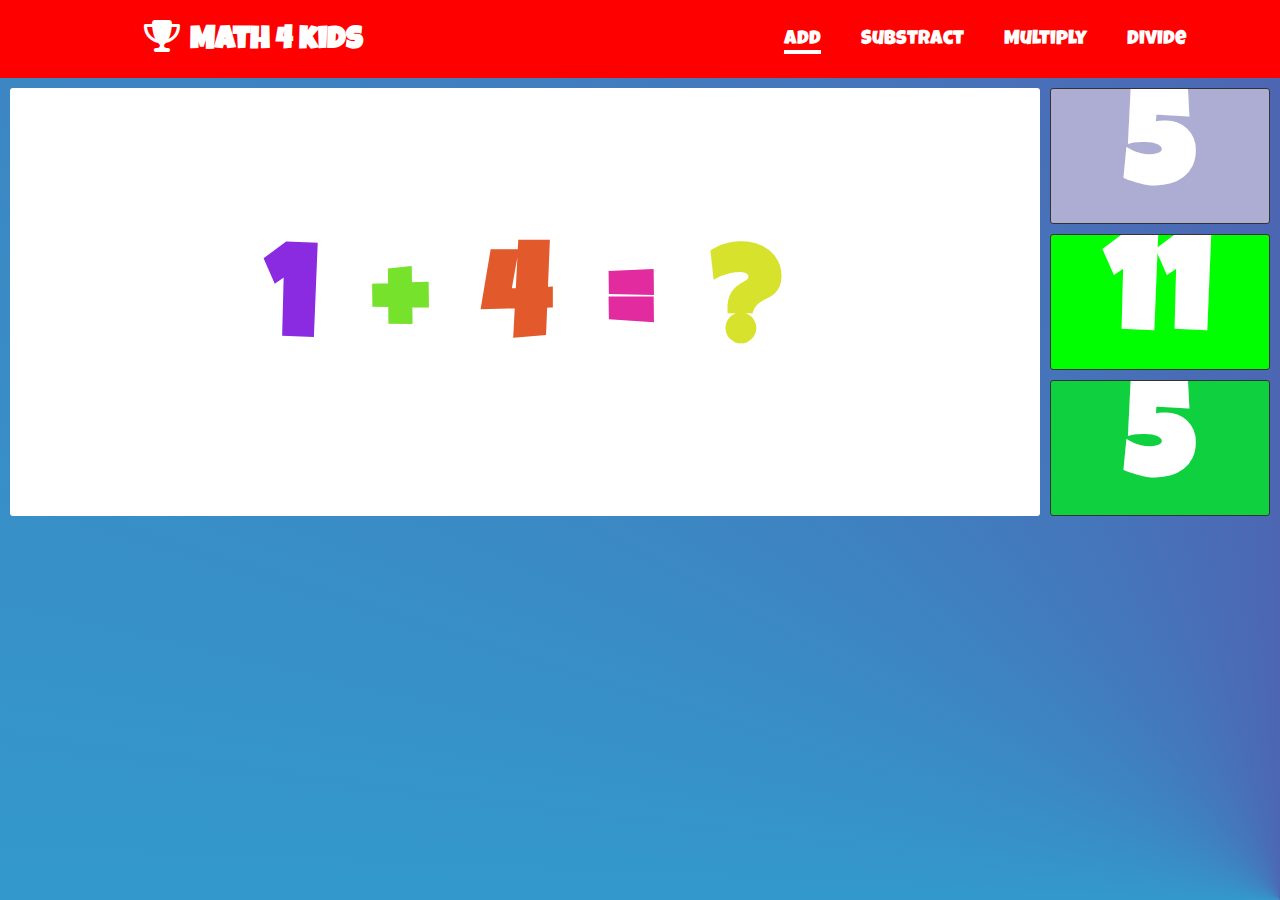
<file: index.html>
<!DOCTYPE html>
<html lang="en">
<head>
    <meta charset="UTF-8">
    <meta name="viewport" content="width=device-width, initial-scale=1.0">
    <link rel="stylesheet" href="style.css">
    <link rel="stylesheet" href="https://cdnjs.cloudflare.com/ajax/libs/font-awesome/6.4.2/css/all.min.css">
    <title>Add</title>
</head>
<body>

<audio src="audio/BuzzerWrongAnswerSoundEffect.mp3" id="audioWrongAnswer"></audio>
    <header>

        <h1><i class="fa-solid fa-trophy"></i>Math 4 kids</h1>
        <ul>
            <li class="current"><a href="index.html">Add</a></li>
            <li><a href="substract.html">Substract</a></li>
            <li><a href="multiply.html">Multiply</a></li>
            <li><a href="divide.html">Divide</a></li>
        </ul>
    </header>   


    <div class="wrapper">
        <div class="equation">
            <h1 style="color:blueviolet" id="num1">1</h1>
            <h1 style="color:rgb(119, 226, 43)">+</h1>
            <h1 style="color:rgb(226, 89, 43)" id="num2">3</h1>
            <h1 style="color:rgb(226, 43, 159)">=</h1>
            <h1 style="color:rgb(214, 226, 43)">?</h1>
        </div>
        <div class="answer-options">
          <h1 id="option1">1</h1>
          <h1 id="option2">2</h1>
          <h1 id="option3">3</h1>
        </div>
    </div>

    <script src="script.js"></script>
</body>
</html>
</file>
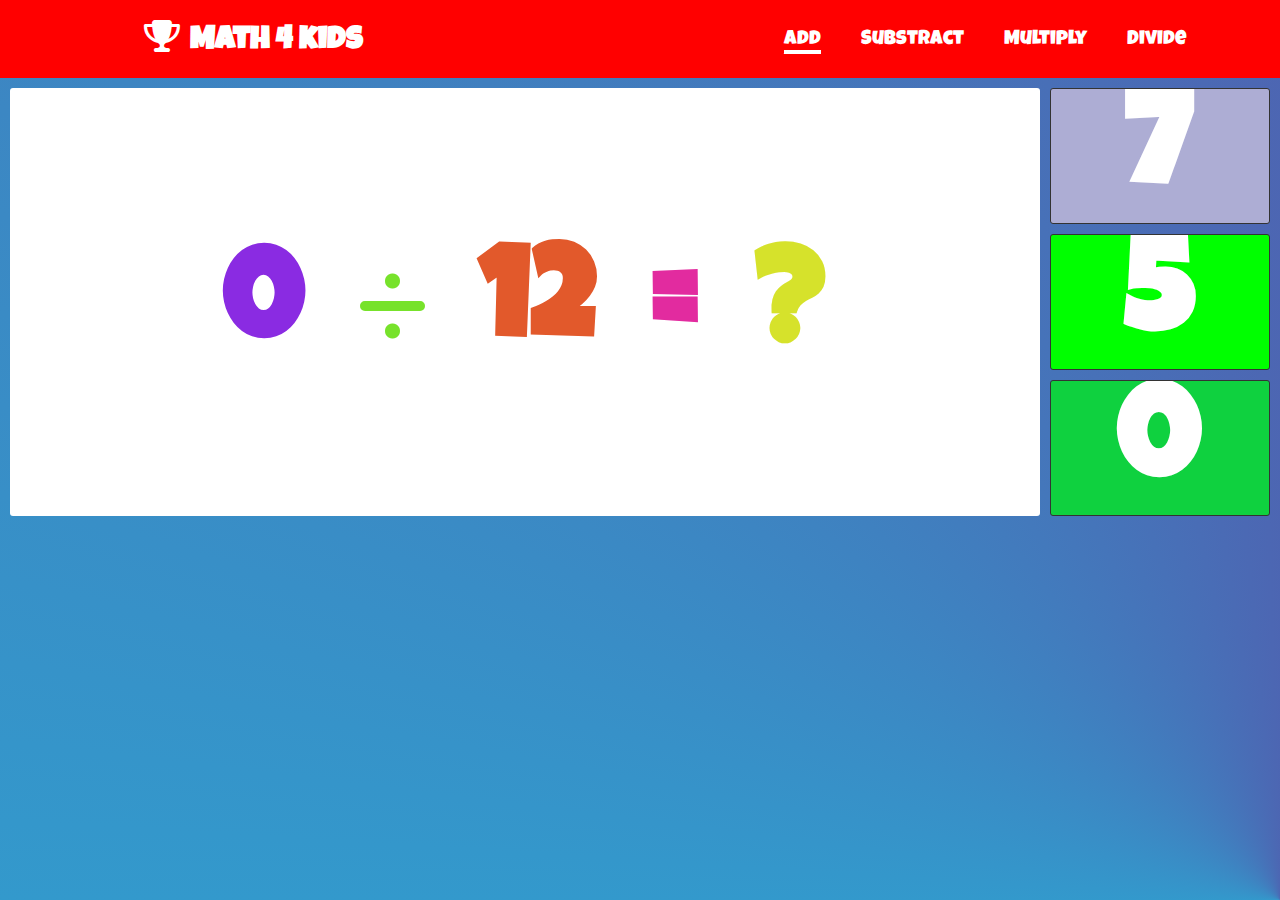
<file: divide.html>
<!DOCTYPE html>
<html lang="en">
<head>
    <meta charset="UTF-8">
    <meta name="viewport" content="width=device-width, initial-scale=1.0">
    <link rel="stylesheet" href="style.css">
    <link rel="stylesheet" href="https://cdnjs.cloudflare.com/ajax/libs/font-awesome/6.4.2/css/all.min.css">
    <title>Divide</title>
</head>
<body>

<audio src="audio/BuzzerWrongAnswerSoundEffect.mp3" id="audioWrongAnswer"></audio>
    <header>

        <h1><i class="fa-solid fa-trophy"></i>Math 4 kids</h1>
        <ul>
            <li class="current"><a href="index.html">Add</a></li>
            <li><a href="substract.html">Substract</a></li>
            <li><a href="multiply.html">Multiply</a></li>
            <li><a href="divide.html">Divide</a></li>
        </ul>
    </header>   


    <div class="wrapper">
        <div class="equation">
            <h1 style="color:blueviolet" id="num1">1</h1>
            <h1 style="color:rgb(119, 226, 43); font-size: 5rem"><i class="fa-solid fa-divide"></i></h1>
            <h1 style="color:rgb(226, 89, 43)" id="num2">3</h1>
            <h1 style="color:rgb(226, 43, 159)">=</h1>
            <h1 style="color:rgb(214, 226, 43)">?</h1>
        </div>
        <div class="answer-options">
          <h1 id="option1">1</h1>
          <h1 id="option2">2</h1>
          <h1 id="option3">3</h1>
        </div>
    </div>

    <script src="divide.js"></script>
</body>
</html>
</file>
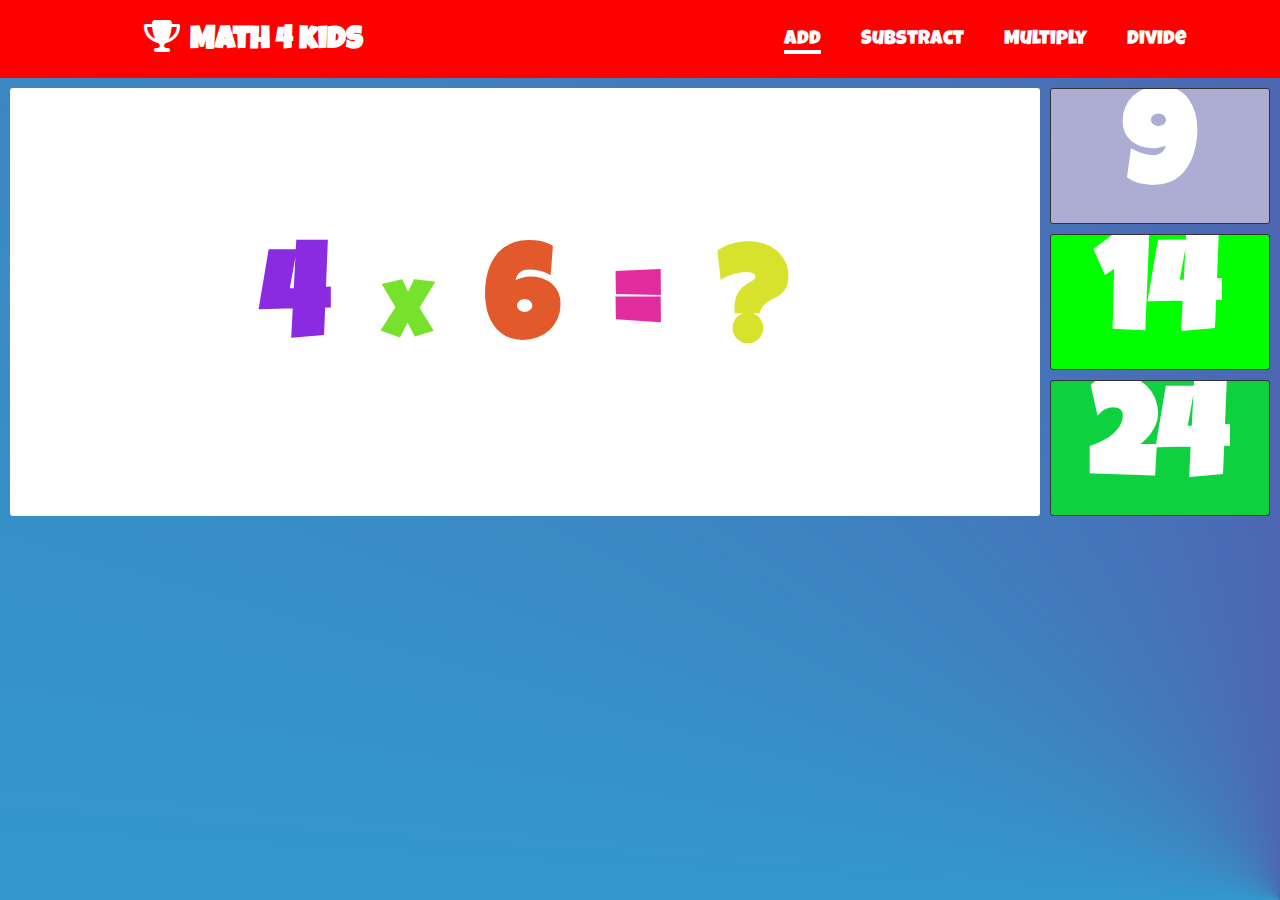
<file: multiply.html>
<!DOCTYPE html>
<html lang="en">
<head>
    <meta charset="UTF-8">
    <meta name="viewport" content="width=device-width, initial-scale=1.0">
    <link rel="stylesheet" href="style.css">
    <link rel="stylesheet" href="https://cdnjs.cloudflare.com/ajax/libs/font-awesome/6.4.2/css/all.min.css">
    <title>Multiply</title>
</head>
<body>

<audio src="audio/BuzzerWrongAnswerSoundEffect.mp3" id="audioWrongAnswer"></audio>
    <header>

        <h1><i class="fa-solid fa-trophy"></i>Math 4 kids</h1>
        <ul>
            <li class="current"><a href="index.html">Add</a></li>
            <li><a href="substract.html">Substract</a></li>
            <li><a href="multiply.html">Multiply</a></li>
            <li><a href="divide.html">Divide</a></li>
        </ul>
    </header>   


    <div class="wrapper">
        <div class="equation">
            <h1 style="color:blueviolet" id="num1">1</h1>
            <h1 style="color:rgb(119, 226, 43); font-size: 5rem">x</h1>
            <h1 style="color:rgb(226, 89, 43)" id="num2">3</h1>
            <h1 style="color:rgb(226, 43, 159)">=</h1>
            <h1 style="color:rgb(214, 226, 43)">?</h1>
        </div>
        <div class="answer-options">
          <h1 id="option1">1</h1>
          <h1 id="option2">2</h1>
          <h1 id="option3">3</h1>
        </div>
    </div>

    <script src="multiply.js"></script>
</body>
</html>
</file>
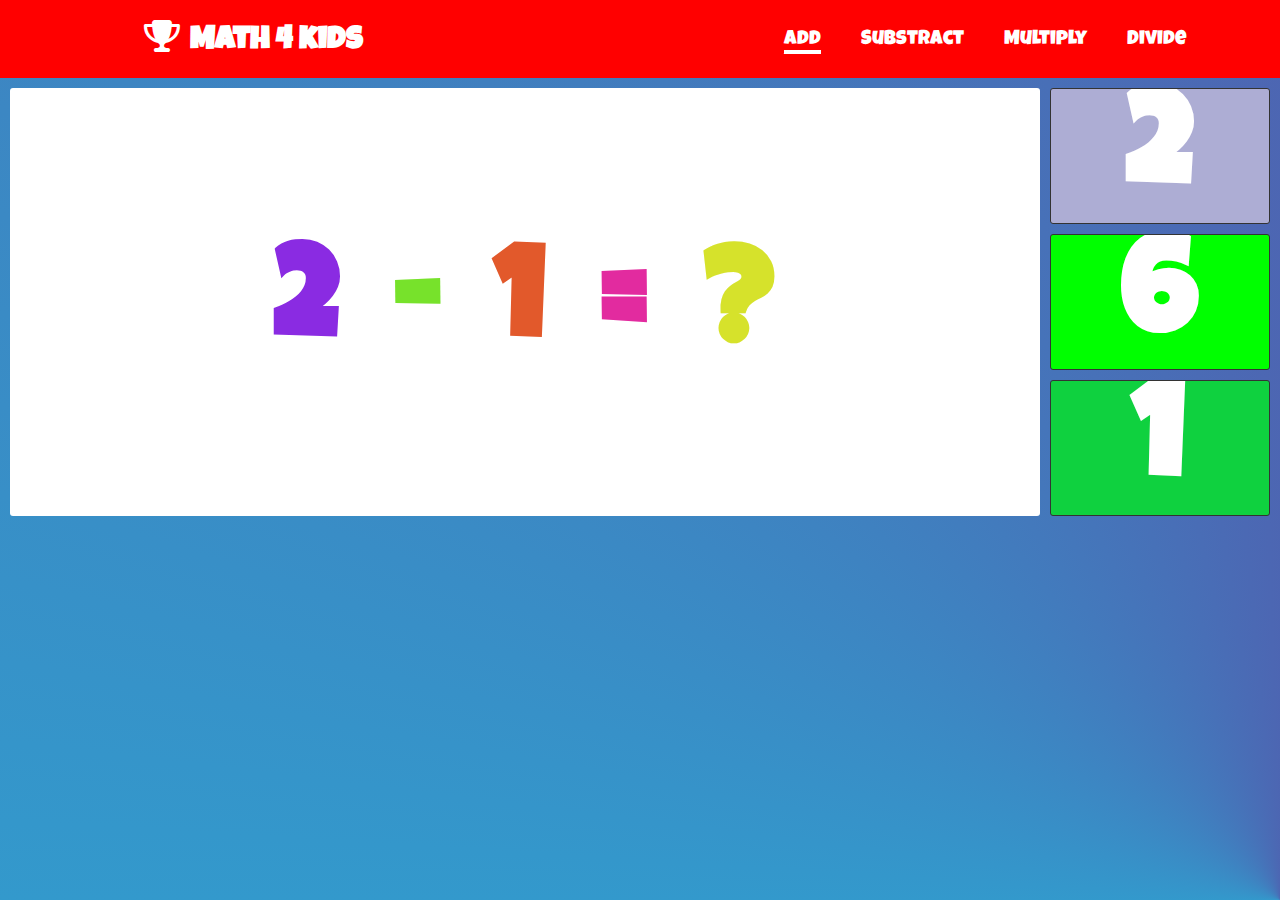
<file: substract.html>
<!DOCTYPE html>
<html lang="en">
<head>
    <meta charset="UTF-8">
    <meta name="viewport" content="width=device-width, initial-scale=1.0">
    <link rel="stylesheet" href="style.css">
    <link rel="stylesheet" href="https://cdnjs.cloudflare.com/ajax/libs/font-awesome/6.4.2/css/all.min.css">
    <title>Substract</title>
</head>
<body>

<audio src="audio/BuzzerWrongAnswerSoundEffect.mp3" id="audioWrongAnswer"></audio>
    <header>

        <h1><i class="fa-solid fa-trophy"></i>Math 4 kids</h1>
        <ul>
            <li class="current"><a href="index.html">Add</a></li>
            <li><a href="substract.html">Substract</a></li>
            <li><a href="multiply.html">Multiply</a></li>
            <li><a href="divide.html">Divide</a></li>
        </ul>
    </header>   


    <div class="wrapper">
        <div class="equation">
            <h1 style="color:blueviolet" id="num1">1</h1>
            <h1 style="color:rgb(119, 226, 43)">-</h1>
            <h1 style="color:rgb(226, 89, 43)" id="num2">3</h1>
            <h1 style="color:rgb(226, 43, 159)">=</h1>
            <h1 style="color:rgb(214, 226, 43)">?</h1>
        </div>
        <div class="answer-options">
          <h1 id="option1">1</h1>
          <h1 id="option2">2</h1>
          <h1 id="option3">3</h1>
        </div>
    </div>

    <script src="substract.js"></script>
</body>
</html>
</file>
<file: style.css>
@import url('https://fonts.googleapis.com/css2?family=Fredoka&family=Handlee&family=Luckiest+Guy&display=swap');

* {
    padding: 0;
    margin: 0;
    box-sizing: border-box;
    font-family: "Luckiest Guy";
}

body{
    background: conic-gradient(from 90deg at bottom right, cyan, rebeccapurple);
    height: 100vh;
}


header {
    padding: 20px auto;
    background-color: red;
    padding: 20px;
    overflow: hidden;
}

header h1{
    float: left;
    margin-left: 10%;
    color: white;
}

header h1 i{
    margin-right: 10px;
}

header ul {
    list-style: none;
    font-size: 20px;
    margin-left: 60%;
}

header ul li {
    float: left;
    margin-top: 10px;
    padding: 0 20px 0 20px;
}

header ul li a{
    text-decoration: none;
    color: white;
}

.current a::after{
    content: "_";
    display: block;
    background-color: white;
    font-size: 4px;
}


.wrapper{
    display: grid;
    grid-template-columns: 82% 18%;
}

.equation{
    font-size: 65px;
    background-color: white;
    border-radius: 3px;
    text-align: center;
    padding-top: 15%;
    margin: 10px 10px 0 10px;

}

.equation h1{
    display: inline;
    padding: 20px;
}

.answer-options{
    font-size: 67px;
    margin-right: 10px;
}

.answer-options h1{
    cursor: pointer;
    color: white;
    border-radius: 3px;
    margin-top: 10px;  
    text-align: center;
    border: 1px solid #333;
    transition: 1s;
    overflow: hidden;
}


#option1 {
    background: rgb(173, 173, 212);
    color:white; 
}

#option1:hover {
    background: white;
    color: rgb(173, 173, 212);
}

#option2 {
    background: rgba(229, 38, 98, 0.894);
    color:white; 
}

#option2:hover {
    background: white;
    color: rgb(173, 173, 212);
}

#option2 {
    background: rgb(0, 255, 0);
    color:white; 
}

#option2:hover {
    background: white;
    color: rgb(0, 255, 0);
}

#option3 {
    background: rgb(15, 209, 63);
    color:white; 
}

#option3:hover {
    background: white;
    color: rgb(15, 209, 63);
}
</file>
